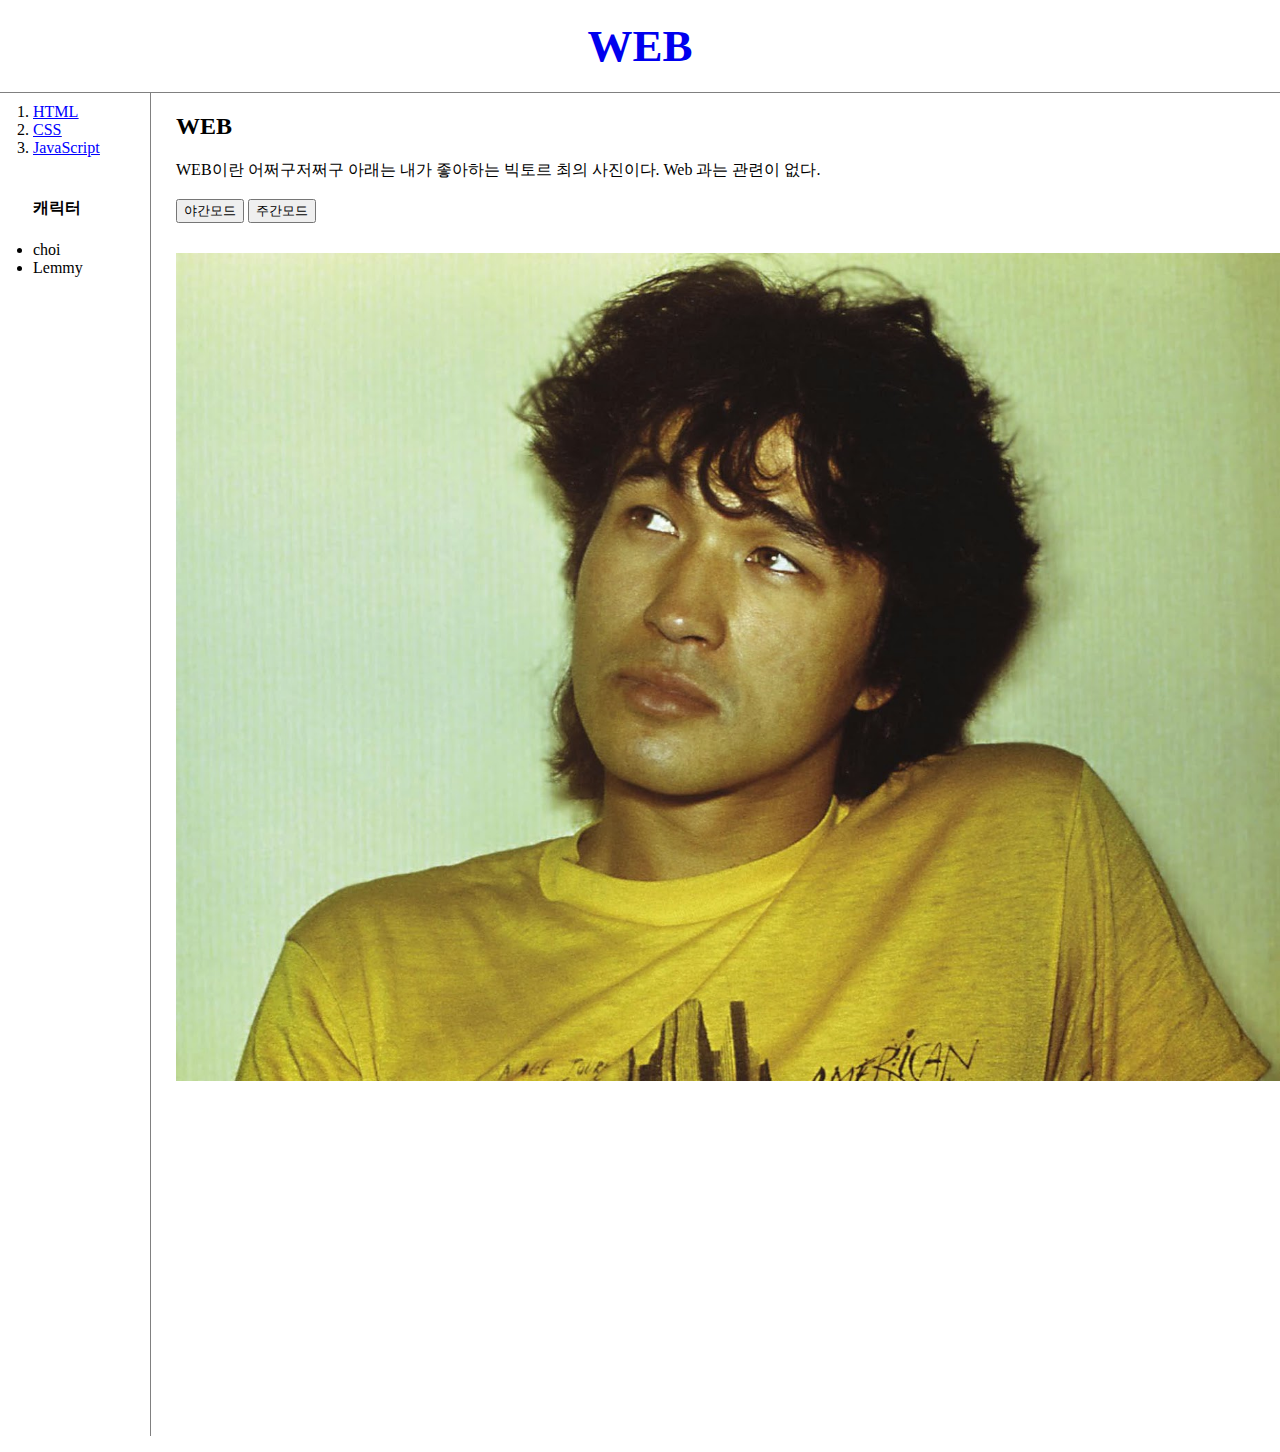
<file: index.html>
<!doctype html>
<html>
<head>
  <title>WEB1 - Web</title>
  <meta charset="utf-8">
  <!-- Global site tag (gtag.js) - Google Analytics -->
<script async src="https://www.googletagmanager.com/gtag/js?id=UA-172951122-1"></script>
<script>
  window.dataLayer = window.dataLayer || [];
  function gtag(){dataLayer.push(arguments);}
  gtag('js', new Date());

  gtag('config', 'UA-172951122-1');
</script>
  <link rel="stylesheet" href="style.css"
</head>
<body>
  <h1><a href="index.html">WEB</a></h1>
  <div id="grid">
    <div>
      <ol>
        <li><a href="1.html" style="color:blue; text-decoration:underline">HTML</a></li>
        <li><a href="2.html" style="color:blue; text-decoration:underline">CSS</a></li>
        <li><a href="3.html" style="color:blue; text-decoration:underline">JavaScript</a></li>
      </ol>
      <ul>
        <h4>캐릭터</h4>
        <li>choi</li>
        <li>Lemmy</li>
      </ul>
    </div>
    <div id="article">
      <H2>WEB</H2>
      <p>WEB이란 어쩌구저쩌구 아래는 내가 좋아하는 빅토르 최의 사진이다. Web 과는 관련이 없다. <br><br>
      <input type="button" value="야간모드"
      onclick="
      document.querySelector('body').style.backgroundColor='black';
      document.querySelector('body').style.color='white';
      ">
      <input type="button" value="주간모드"
      onclick="
      document.querySelector('body').style.backgroundColor='white';
      document.querySelector('body').style.color='black';">
      <img src="Viktor-index.jpg" width="100%" style="margin-top:30px;"></P>
      <p>
        <iframe width="560" height="315" src="https://www.youtube.com/embed/7T7r_oSp0SE" frameborder="0" allow="accelerometer; autoplay; encrypted-media; gyroscope; picture-in-picture" allowfullscreen></iframe>
      </p>
    </div>
  </div>
<p>
  <div id="disqus_thread"></div>
<script>

/**
*  RECOMMENDED CONFIGURATION VARIABLES: EDIT AND UNCOMMENT THE SECTION BELOW TO INSERT DYNAMIC VALUES FROM YOUR PLATFORM OR CMS.
*  LEARN WHY DEFINING THESE VARIABLES IS IMPORTANT: https://disqus.com/admin/universalcode/#configuration-variables*/
/*
var disqus_config = function () {
this.page.url = PAGE_URL;  // Replace PAGE_URL with your page's canonical URL variable
this.page.identifier = PAGE_IDENTIFIER; // Replace PAGE_IDENTIFIER with your page's unique identifier variable
};
*/
(function() { // DON'T EDIT BELOW THIS LINE
var d = document, s = d.createElement('script');
s.src = 'https://web1-txqxxoqvug.disqus.com/embed.js';
s.setAttribute('data-timestamp', +new Date());
(d.head || d.body).appendChild(s);
})();
</script>
<noscript>Please enable JavaScript to view the <a href="https://disqus.com/?ref_noscript">comments powered by Disqus.</a></noscript>
</p>
  <p>
      <!--Start of Tawk.to Script-->
    <script type="text/javascript">
    var Tawk_API=Tawk_API||{}, Tawk_LoadStart=new Date();
    (function(){
    var s1=document.createElement("script"),s0=document.getElementsByTagName("script")[0];
    s1.async=true;
    s1.src='https://embed.tawk.to/5f11bd2d7258dc118bee70c4/default';
    s1.charset='UTF-8';
    s1.setAttribute('crossorigin','*');
    s0.parentNode.insertBefore(s1,s0);
    })();
    </script>
    <!--End of Tawk.to Script-->
  </P>

</body>
</html>
</file>
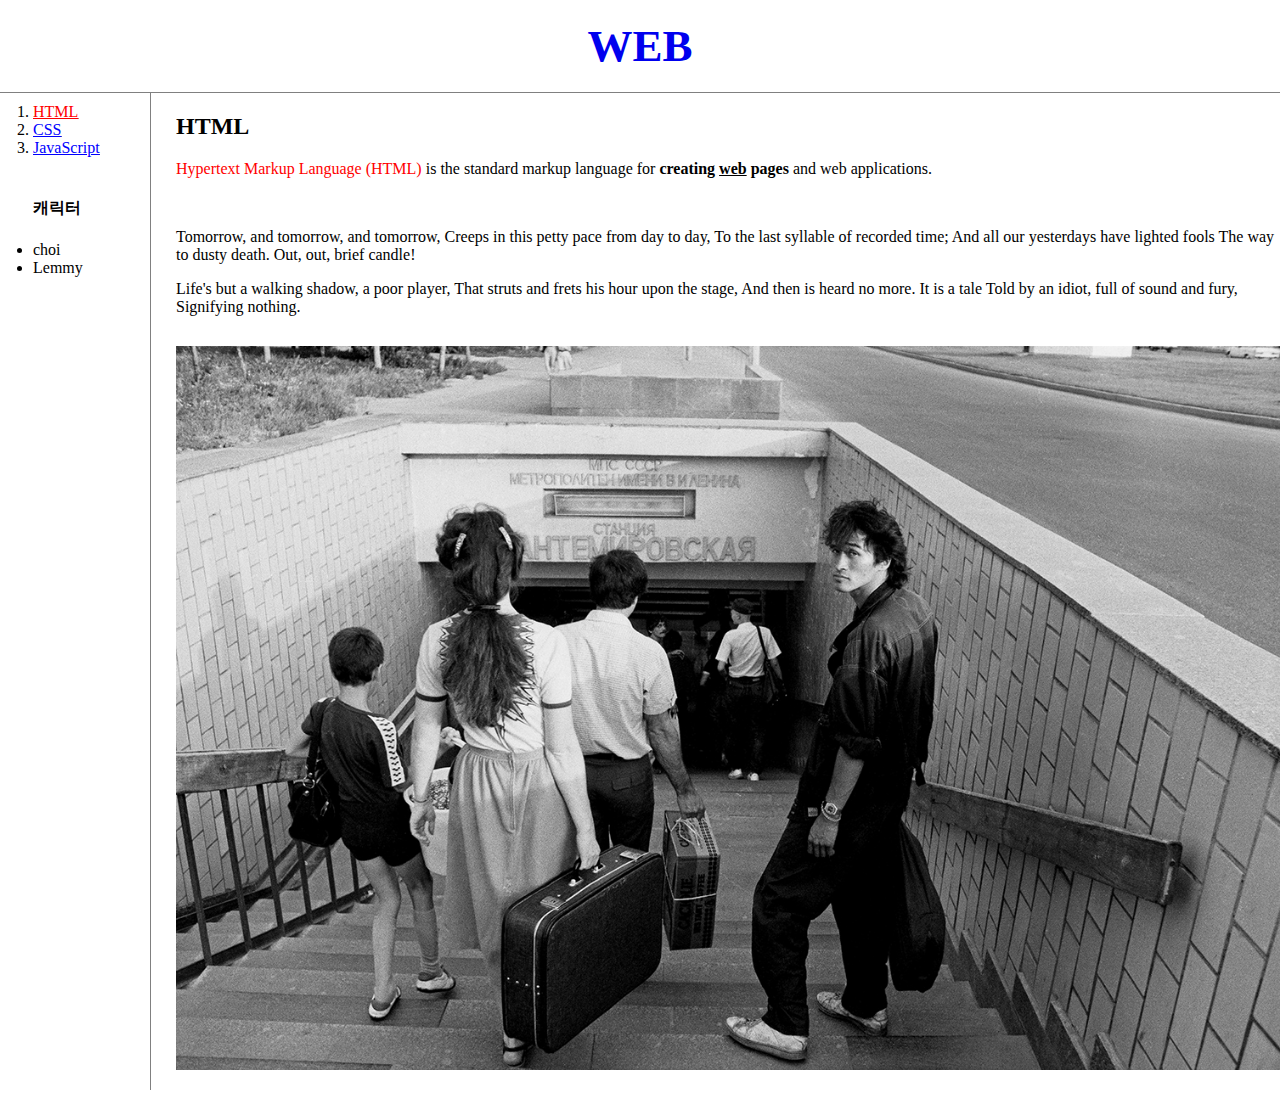
<file: 1.html>
<!doctype html>
<html>
<head>
  <title>WEB1 - html</title>
  <meta charset="utf-8">
  <!-- Global site tag (gtag.js) - Google Analytics -->
<script async src="https://www.googletagmanager.com/gtag/js?id=UA-172951122-1"></script>
<script>
  window.dataLayer = window.dataLayer || [];
  function gtag(){dataLayer.push(arguments);}
  gtag('js', new Date());

  gtag('config', 'UA-172951122-1');
</script>
  <link rel="stylesheet" href="style.css"
</head>
<body>
      <h1><a href="index.html">WEB</a></h1>
      <div id="grid">
        <div>
      <ol>
        <li><a href="1.html" style="color:red; text-decoration:underline">HTML</a></li>
        <li><a href="2.html" style="color:blue; text-decoration:underline">CSS</a></li>
        <li><a href="3.html" style="color:blue; text-decoration:underline">JavaScript</a></li>
      </ol>
    <ul>
      <h4>캐릭터</h4>
      <li>choi</li>
      <li>Lemmy</li>
    </ul>
    </div>
      <div id="article">
      <H2>HTML</H2>
      <p><a href="https://www.w3.org/TR/html51/" target="_blank" title="html5.1 specification" style="color:red">Hypertext Markup Language (HTML)</a> is the standard markup language for <strong>creating <u>web</u> pages</strong> and web applications.</p>
      <p style="margin-top:50px;">Tomorrow, and tomorrow, and tomorrow,
      Creeps in this petty pace from day to day,
      To the last syllable of recorded time;
      And all our yesterdays have lighted fools
      The way to dusty death. Out, out, brief candle!</p>
      <p>Life's but a walking shadow, a poor player,
      That struts and frets his hour upon the stage,
      And then is heard no more. It is a tale
      Told by an idiot, full of sound and fury,
      Signifying nothing.
      <img src="Viktor-1.jpg" width="100%" style="margin-top:30px;"></P>
        </div>
  </div>
  <p>
      <!--Start of Tawk.to Script-->
    <script type="text/javascript">
    var Tawk_API=Tawk_API||{}, Tawk_LoadStart=new Date();
    (function(){
    var s1=document.createElement("script"),s0=document.getElementsByTagName("script")[0];
    s1.async=true;
    s1.src='https://embed.tawk.to/5f11bd2d7258dc118bee70c4/default';
    s1.charset='UTF-8';
    s1.setAttribute('crossorigin','*');
    s0.parentNode.insertBefore(s1,s0);
    })();
    </script>
    <!--End of Tawk.to Script-->
  </P>
</body>
</html>
</file>
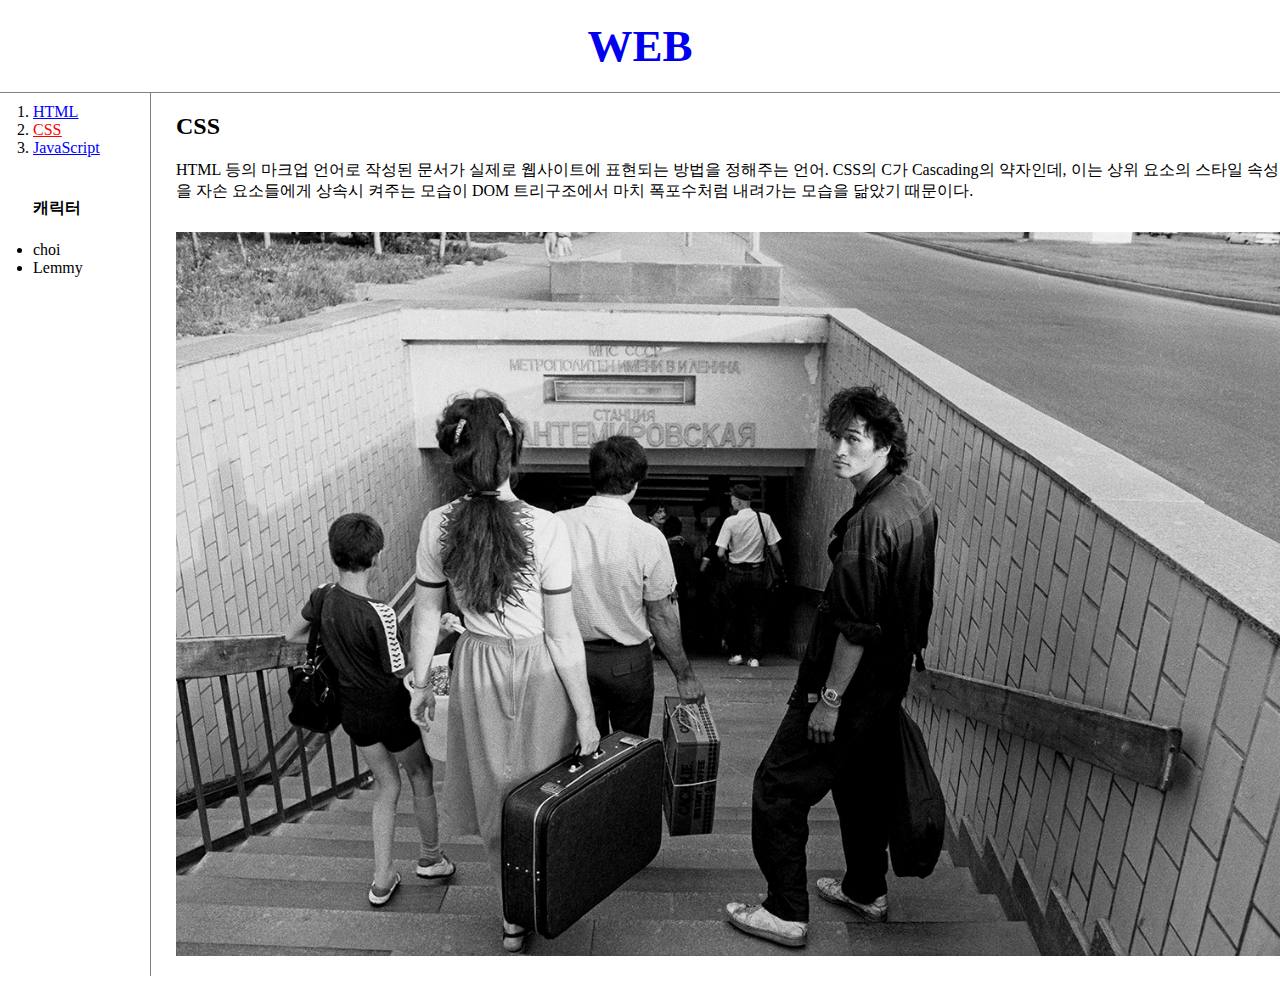
<file: 2.html>
<!doctype html>
<html>
<head>
  <title>WEB1 - CSS</title>
  <meta charset="utf-8">
  <!-- Global site tag (gtag.js) - Google Analytics -->
  <script async src="https://www.googletagmanager.com/gtag/js?id=UA-172951122-1"></script>
  <script>
  window.dataLayer = window.dataLayer || [];
  function gtag(){dataLayer.push(arguments);}
  gtag('js', new Date());

  gtag('config', 'UA-172951122-1');
  </script>
  <link rel="stylesheet" href="style.css"
</head>
<body>
  <h1><a href="index.html">WEB</a></h1>
  <div id="grid">
    <div>
        <ol>
          <li><a href="1.html" style="color:blue; text-decoration:underline">HTML</a></li>
          <li><a href="2.html" style="color:red; text-decoration:underline">CSS</a></li>
          <li><a href="3.html" style="color:blue; text-decoration:underline">JavaScript</a></li>
        </ol>
          <ul>
            <h4>캐릭터</h4>
            <li>choi</li>
            <li>Lemmy</li>
          </ul>
      </div>
    <div id="article">
      <H2>CSS</H2>
      <p>
        HTML 등의 마크업 언어로 작성된 문서가 실제로 웹사이트에 표현되는 방법을 정해주는 언어.
        CSS의 C가 Cascading의 약자인데, 이는 상위 요소의 스타일 속성을 자손 요소들에게 상속시 켜주는 모습이 DOM 트리구조에서 마치 폭포수처럼 내려가는 모습을 닮았기 때문이다.
        <img src="Viktor-1.jpg" width="100%" style="margin-top:30px;">
      </P>
    </div>
</div>
  <p>
    <!--Start of Tawk.to Script-->
    <script type="text/javascript">
    var Tawk_API=Tawk_API||{}, Tawk_LoadStart=new Date();
    (function(){
    var s1=document.createElement("script"),s0=document.getElementsByTagName("script")[0];
    s1.async=true;
    s1.src='https://embed.tawk.to/5f11bd2d7258dc118bee70c4/default';
    s1.charset='UTF-8';
    s1.setAttribute('crossorigin','*');
    s0.parentNode.insertBefore(s1,s0);
    })();
    </script>
  <!--End of Tawk.to Script-->
  </P>
</body>
</html>
</file>
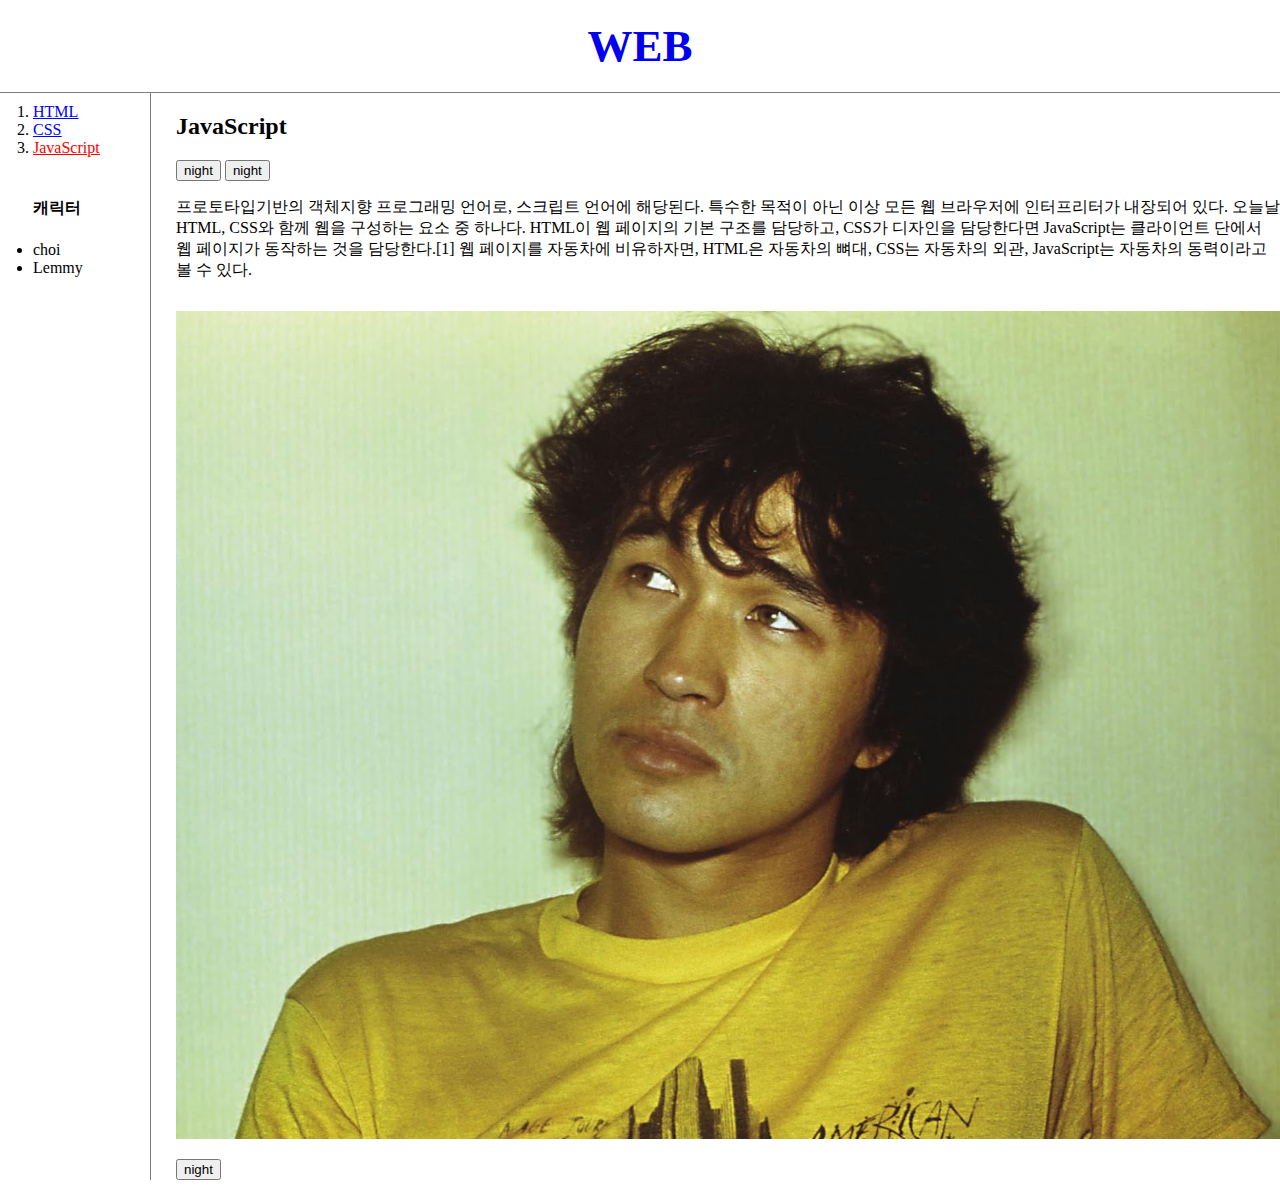
<file: 3.html>
<!doctype html>
<html>
<head>
  <title>WEB1 - JavaScript</title>
  <meta charset="utf-8">
  <script>
    function nightDayHandler(self){
      var target = document.querySelector('body');
      if(self.value === 'night'){
        target.style.backgroundColor = 'black'; target.style.color = 'white';
        self.value = 'day';

        var alist = document.querySelectorAll('a');
        var i = 0;
        while(i < alist.length){
          alist[i].style.color = 'powderblue';
          i = i + 1
        }
      } else {
        target.style.backgroundColor = 'white';
        target.style.color = 'black';
        self.value = 'night';

        var alist = document.querySelectorAll('a');
        var i = 0;
        while(i < alist.length){
          alist[i].style.color = 'blue';
          i = i + 1
        }
      }
    }
  </script>
  <!-- Global site tag (gtag.js) - Google Analytics -->
  <script async src="https://www.googletagmanager.com/gtag/js?id=UA-172951122-1"></script>
  <script>
  window.dataLayer = window.dataLayer || [];
  function gtag(){dataLayer.push(arguments);}
  gtag('js', new Date());

  gtag('config', 'UA-172951122-1');
  </script>
  <link rel="stylesheet" href="style.css"
</head>
<body>
  <h1><a href="index.html">WEB</a></h1>

  <div id="grid">
      <div>
      <ol>
        <li><a href="1.html" style="color:blue; text-decoration:underline">HTML</a></li>
        <li><a href="2.html" style="color:blue; text-decoration:underline">CSS</a></li>
        <li><a href="3.html" style="color:red; text-decoration:underline">JavaScript</a></li>
      </ol>
    <ul>
      <h4>캐릭터</h4>
      <li>choi</li>
      <li>Lemmy</li>
    </ul>
  </div>
    <div id="article">
    <H2>JavaScript</H2>
    <input type="button" value="night" onclick="
        nightDayHandler(this)
        ">
      <input type="button" value="night" onclick="
        nightDayHandler(this);
        ">
    <p>프로토타입기반의 객체지향 프로그래밍 언어로, 스크립트 언어에 해당된다. 특수한 목적이 아닌 이상 모든 웹 브라우저에 인터프리터가 내장되어 있다. 오늘날 HTML, CSS와 함께 웹을 구성하는 요소 중 하나다. HTML이 웹 페이지의 기본 구조를 담당하고, CSS가 디자인을 담당한다면 JavaScript는 클라이언트 단에서 웹 페이지가 동작하는 것을 담당한다.[1] 웹 페이지를 자동차에 비유하자면, HTML은 자동차의 뼈대, CSS는 자동차의 외관, JavaScript는 자동차의 동력이라고 볼 수 있다.
      <img src="Viktor-index.jpg" width="100%" style="margin-top:30px;"></P>
    <input type="button" value="night" onclick="
      if(this.value === 'night'){
        document.querySelector('body').style.backgroundColor = 'black'; document.querySelector('body').style.color = 'white';
        this.value = 'day';
      } else {
        document.querySelector('body').style.backgroundColor = 'white';
        document.querySelector('body').style.color = 'black';
        this.value = 'night';
      }
      ">
  </div>
</div>
  <p>
    <!--Start of Tawk.to Script-->
  <script type="text/javascript">
  var Tawk_API=Tawk_API||{}, Tawk_LoadStart=new Date();
  (function(){
  var s1=document.createElement("script"),s0=document.getElementsByTagName("script")[0];
  s1.async=true;
  s1.src='https://embed.tawk.to/5f11bd2d7258dc118bee70c4/default';
  s1.charset='UTF-8';
  s1.setAttribute('crossorigin','*');
  s0.parentNode.insertBefore(s1,s0);
  })();
  </script>
  <!--End of Tawk.to Script-->
  </P>
</body>
</html>
</file>
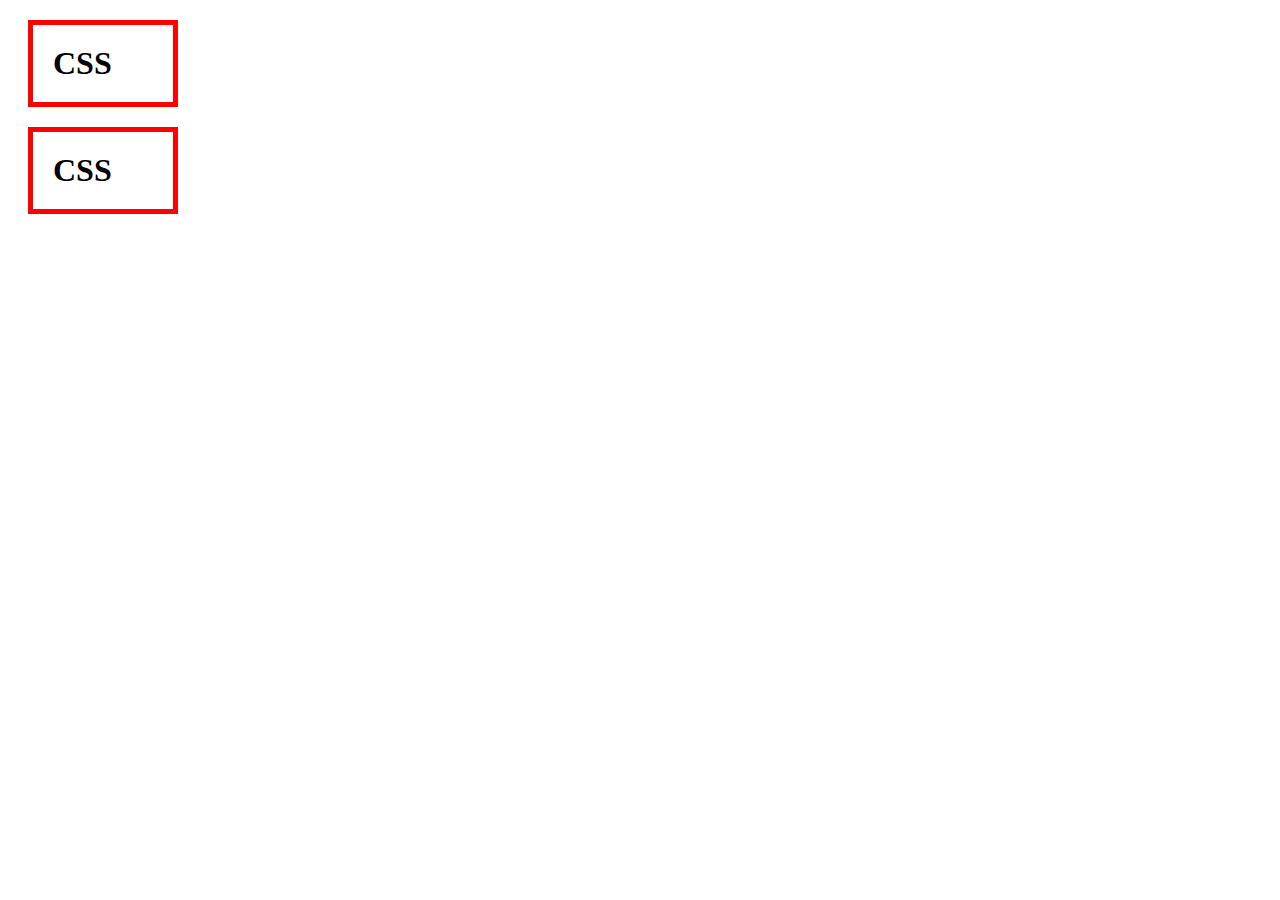
<file: box.html>
<!DOCTYPE html>
<html>
  <head>
    <meta charset="utf-8">
    <title></title>
    <style>
      h1{
        border:5px solid red;
        padding:20px;
        margin:20px;
        display:block;
        width:100px;
      }
    </style>
  </head>
  <body>
    <h1>CSS</h1>
    <h1>CSS</h1>
  </body>
</html>
</file>
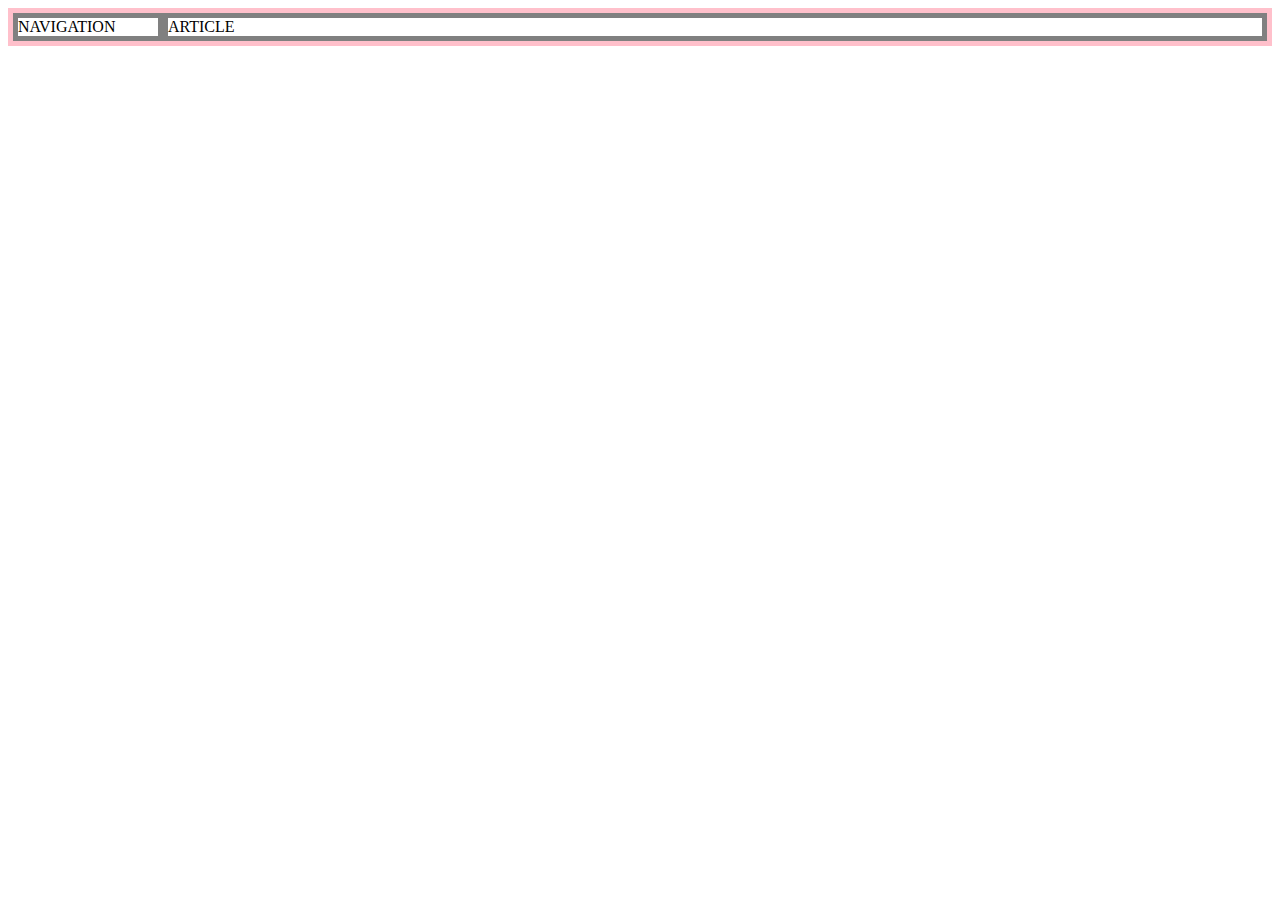
<file: grid.html>
<!doctype html>
<html>
  <head>
    <meta charset="utf-8">
    <title></title>
    <style>
      #grid{
        border:5px solid pink;
        display:grid;
        grid-template-columns: 150px 1fr;
      }
      div{
        border:5px solid gray;
      }
      </style>
  </head>
  <body>
    <div id="grid">
      <div>NAVIGATION</div>
      <div>ARTICLE</div>
    </div>
  </body>
</html>
</file>
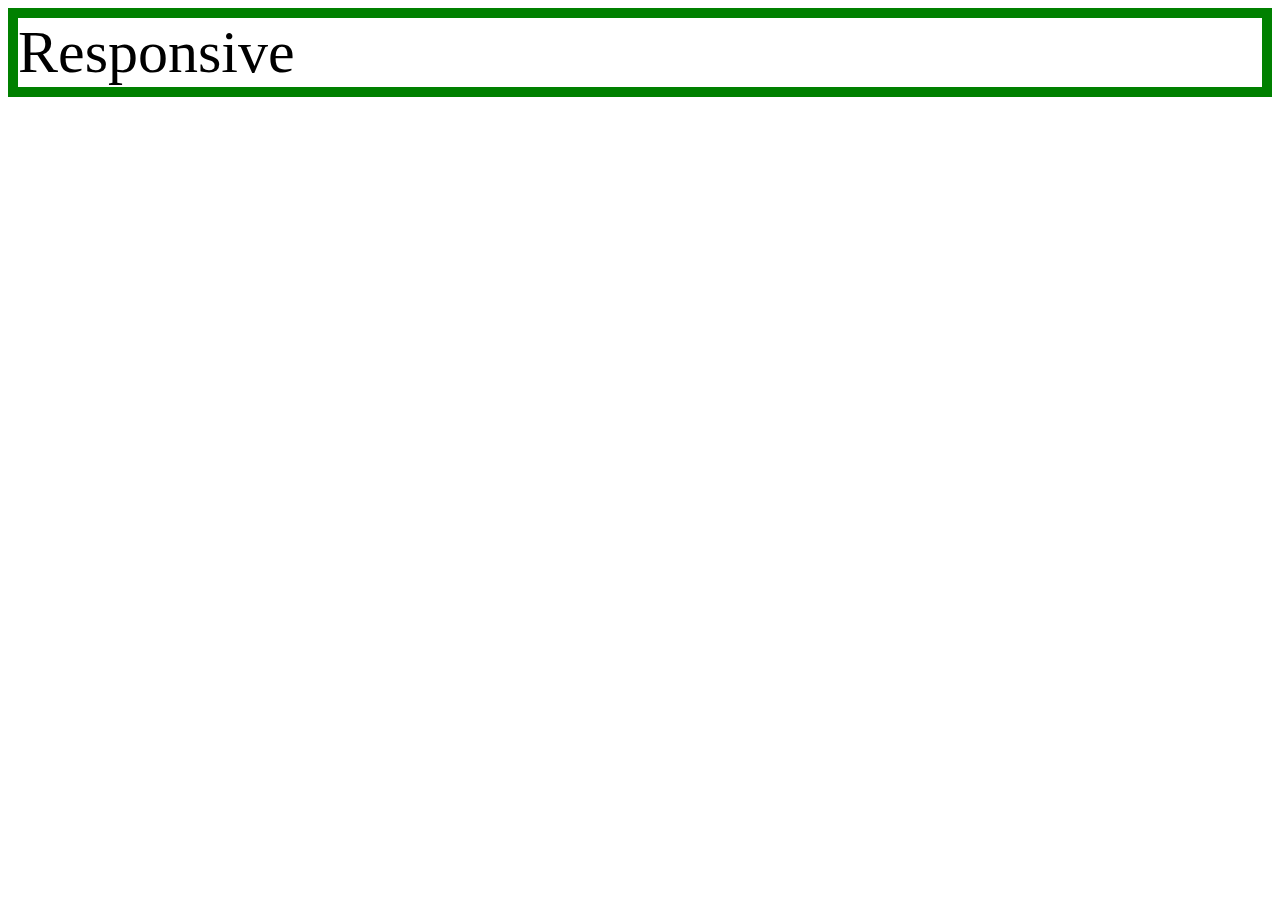
<file: mediaquery.html>
<!DOCTYPE html>
<html>
  <head>
    <meta charset="utf-8">
    <title></title>
    <style>
      div{
        border:10px solid green;
        font-size:60px;
      }
      @media(max-width:800px) {
        div{
          display:none;
        }
      }
    </style>
  </head>
  <body>
    <div>
      Responsive
    </div>
  </body>
</html>
</file>
<file: style.css>
body {
  margin:0;
}
a {
  color: none;
  text-decoration: none;
}
h1 {
  font-size:45px;text-align:center;
  border-bottom:1px solid gray;
  margin:0px;
  padding:20px;
}
#grid ol {
  text-decoration: underline;
  width:100px;
  margin:0px;
  padding:10px;
  padding-left:33px;
}
#grid ul {
  width:100px;
  margin:0px;
  padding:10px;
  padding-left:33px;
}
#grid{
  display: grid;
  grid-template-columns: 150px 1fr;
}
#article{
  padding-left: 25px;
  border-left:1px solid gray;
}
@media(max-width:500px){
  #grid{
    display: block;
  }
}
</file>
